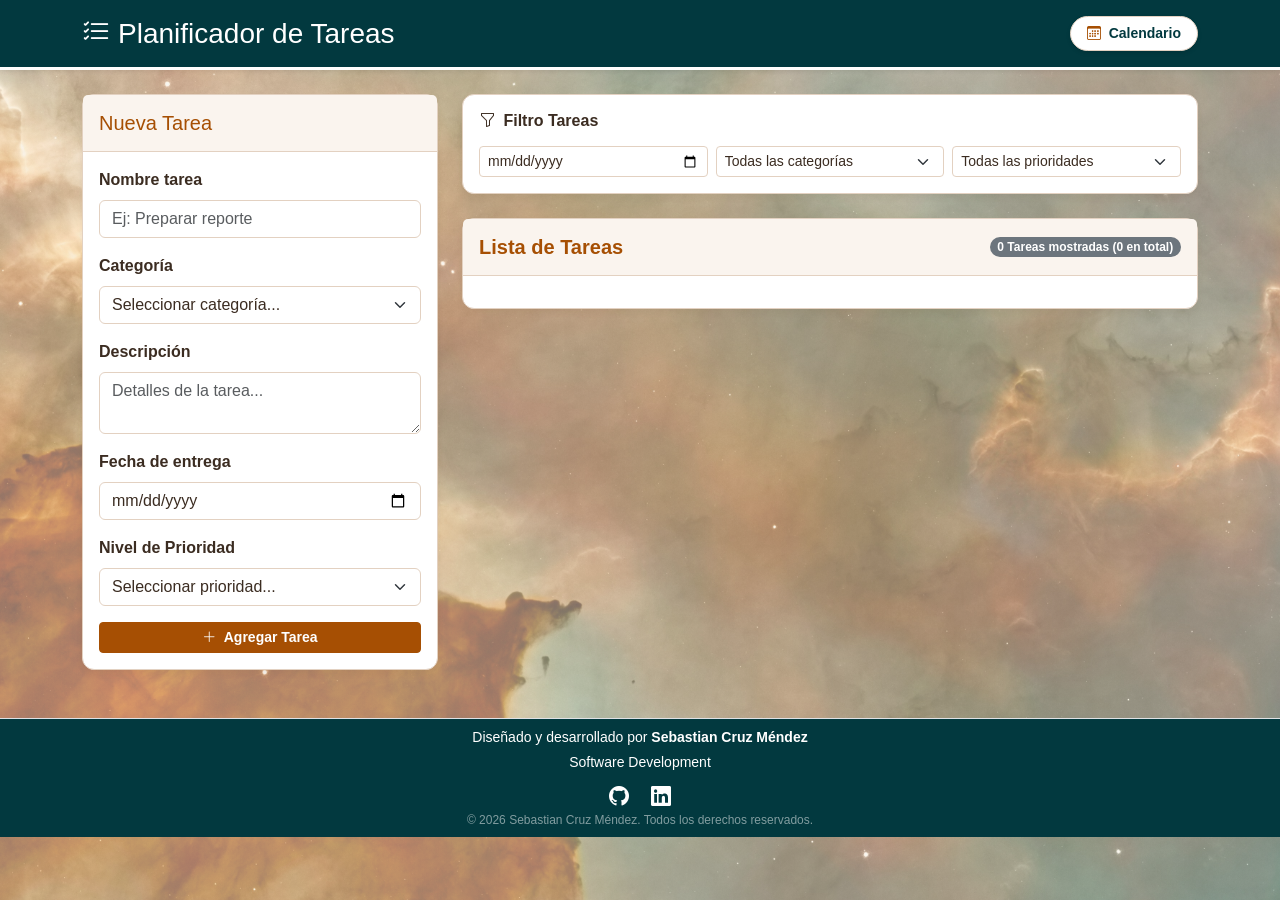
<file: index.html>
<!DOCTYPE html>
<html lang="es">

<head>
  <meta charset="UTF-8">
  <meta name="viewport" content="width=device-width, initial-scale=1.0">
  <title>Planificador de Tareas</title>
  <link href="https://cdn.jsdelivr.net/npm/bootstrap@5.3.2/dist/css/bootstrap.min.css" rel="stylesheet">
  <link rel="stylesheet" href="https://cdn.jsdelivr.net/npm/bootstrap-icons@1.11.1/font/bootstrap-icons.css">
  <link rel="stylesheet" href="./planificador_tareas/css/style.css">
</head>

<body class="bg-light">

  <header class="bg-primary text-white py-3 mb-4 shadow-sm">
    <div class="container d-flex justify-content-between align-items-center">
      <h1 class="h3 mb-0"><i class="bi bi-list-check me-2"></i>Planificador de Tareas</h1>
      <button class="btn btn-calendar-nav btn-sm" data-bs-toggle="modal" data-bs-target="#calendarModal">
        <i class="bi bi-calendar3 me-1"></i> Calendario
      </button>
    </div>
  </header>

  <main class="container mb-5">
    <div class="row g-4">

      <div class="col-lg-4">
        <div class="card shadow-sm border-0 sticky-top" style="top: 1rem;">
          <div class="card-header bg-white py-3">
            <h2 class="h5 card-title mb-0">Nueva Tarea</h2>
          </div>
          <div class="card-body">

            <div id="alertError" class="alert alert-danger alert-dismissible fade show d-none" role="alert">
              <i class="bi bi-exclamation-triangle-fill me-2"></i>
              <span id="alertMessage">Por favor, completa todos los campos requeridos.</span>
            </div>

            <form id="taskForm">
              <div class="mb-3">
                <label for="newTaskNameInput" class="form-label fw-bold">Nombre tarea</label>
                <input type="text" class="form-control" id="newTaskNameInput" placeholder="Ej: Preparar reporte">
              </div>

              <div class="mb-3">
                <label for="newTaskCategory" class="form-label fw-bold">Categoría</label>
                <select class="form-select" id="newTaskCategory">
                  <option value="" selected disabled>Seleccionar categoría...</option>
                  <option value="Trabajo">Trabajo</option>
                  <option value="Estudio">Estudio</option>
                  <option value="Personal">Personal</option>
                  <option value="Otra">Otra...</option>
                </select>
              </div>

              <div class="mb-3 d-none" id="customCategoryContainer">
                <label for="newCustomCategoryInput" class="form-label fw-bold">Escribe la nueva categoría</label>
                <input type="text" class="form-control" id="newCustomCategoryInput" placeholder="Ej: Deportes">
              </div>

              <div class="mb-3">
                <label for="newTaskDescription" class="form-label fw-bold">Descripción</label>
                <textarea class="form-control" id="newTaskDescription" rows="2"
                  placeholder="Detalles de la tarea..."></textarea>
              </div>

              <div class="mb-3">
                <label for="newTaskDueDate" class="form-label fw-bold">Fecha de entrega</label>
                <input type="date" class="form-control" id="newTaskDueDate">
              </div>

              <div class="mb-3">
                <label for="newTaskPriority" class="form-label fw-bold">Nivel de Prioridad</label>
                <select class="form-select" id="newTaskPriority">
                  <option value="" selected disabled>Seleccionar prioridad...</option>
                  <option value="Alto">Alto</option>
                  <option value="Medio">Medio</option>
                  <option value="Bajo">Bajo</option>
                </select>
              </div>

              <button type="submit" class="btn btn-primary btn-sm w-100">
                <i class="bi bi-plus-lg me-1"></i> Agregar Tarea
              </button>
            </form>
          </div>
        </div>
      </div>

      <div class="col-lg-8">
        <div class="card shadow-sm border-0 mb-4">
          <div class="card-body py-3">
            <h3 class="h6 fw-bold mb-3"><i class="bi bi-funnel me-1"></i> Filtro Tareas</h3>
            <div class="row g-2">
              <div class="col-sm-4">
                <input type="date" id="filterDate" class="form-control form-control-sm" title="Filtrar por fecha">
              </div>
              <div class="col-sm-4">
                <select id="filterCategory" class="form-select form-select-sm">
                  <option value="">Todas las categorías</option>
                  <option value="Trabajo">Trabajo</option>
                  <option value="Estudio">Estudio</option>
                  <option value="Personal">Personal</option>
                </select>
              </div>
              <div class="col-sm-4">
                <select id="filterPriority" class="form-select form-select-sm">
                  <option value="">Todas las prioridades</option>
                  <option value="Alto">Alto</option>
                  <option value="Medio">Medio</option>
                  <option value="Bajo">Bajo</option>
                </select>
              </div>
            </div>
          </div>
        </div>

        <div class="card shadow-sm border-0">
          <div class="card-header bg-white py-3 d-flex justify-content-between align-items-center">
            <h2 class="h5 mb-0 fw-bold">Lista de Tareas</h2>
            <span id="taskCounter" class="badge bg-secondary rounded-pill">0 Tareas registradas</span>
          </div>
          <div class="card-body">
            <div id="taskList" class="row task-list-container">
            </div>
          </div>
        </div>
      </div>

    </div>
  </main>

  <div class="modal fade" id="calendarModal" tabindex="-1" aria-labelledby="calendarModalLabel" aria-hidden="true">
    <div class="modal-dialog modal-dialog-centered">
      <div class="modal-content">
        <div class="modal-header">
          <h5 class="modal-title fw-bold" id="calendarModalLabel"><i class="bi bi-calendar3 me-2"></i>Días con Tareas
          </h5>
          <button type="button" class="btn-close" data-bs-dismiss="modal" aria-label="Close"></button>
        </div>
        <div class="modal-body text-center">
          <ul id="calendarList" class="list-group list-group-flush text-start">
          </ul>
        </div>
      </div>
    </div>
  </div>
  <footer class="text-center py-2 mt-3 border-top text-white small">
    <p class="mb-1">Diseñado y desarrollado por <strong>Sebastian Cruz Méndez</strong></p>
    <p class="mb-2">Software Development</p>

    <div class="social-links fs-5">
      <a href="https://github.com/SebastianCruzMendez" target="_blank" rel="noopener noreferrer"
        class="social-icon me-3 text-decoration-none" title="GitHub">
        <i class="bi bi-github"></i>
      </a>
      <a href="https://www.linkedin.com/in/sebastian-cruz-m%C3%A9ndez-developer/" target="_blank"
        rel="noopener noreferrer" class="social-icon text-decoration-none" title="LinkedIn">
        <i class="bi bi-linkedin"></i>
      </a>
    </div>

    <p class="mb-0 text-white-50" style="font-size: 0.75rem;">
      &copy; 2026 Sebastian Cruz Méndez. Todos los derechos reservados.
    </p>
  </footer>

  <script src="https://cdn.jsdelivr.net/npm/bootstrap@5.3.2/dist/js/bootstrap.bundle.min.js"></script>
  <script src="./planificador_tareas/JS/taskManager.js"></script>
  <script src="./planificador_tareas/JS/index.js"></script>
</body>

</html>
</file>
<file: planificador_tareas/css/style.css>
/* ===================================================
   1. DESIGN TOKENS (SISTEMA DE COLOR)
   =================================================== */
:root {
  /* Tokens Principales de Marca / Dominio */
  --color-primary: #02393F;
  --color-accent: #A64F03;
  --color-accent-hover: #4a3221;
  --color-danger: #d46c59;

  /* Tokens de Estructura y Fondos (Superficies) */
  --color-bg-app: #f5ede4;
  --color-surface-card: #ffffff;
  --color-surface-subtle: #faf4ee;
  --color-border-subtle: #e3d1c1;

  /* Tokens de Tipografía */
  --color-text-main: #3b2c21;
  --color-text-muted: #8c7868;
  --color-text-inverse: #ffffff;
}

/* ===================================================
   2. ESTILOS GENERALES Y LAYOUT
   =================================================== */
body {
  background-color: var(--color-bg-app) !important;
  background-image: linear-gradient(rgba(245, 237, 228, 0.45), rgba(245, 237, 228, 0.45)), url('../img/fondo1.jpg'); 
  background-size: cover;       
  background-position: center;  
  background-repeat: no-repeat; 
  background-attachment: fixed;
  color: var(--color-text-main) !important;
  font-family: 'Segoe UI', Tahoma, Geneva, Verdana, sans-serif;
}

/* Header Principal / Navbar */
header.bg-primary {
  background-color: var(--color-primary) !important;
  color: var(--color-text-inverse) !important;
  border-bottom: 3px solid var(--color-surface-card);
}

/* Botón de Calendario en Navbar */
.btn-calendar-nav {
  background-color: var(--color-surface-card) !important;
  color: var(--color-primary) !important;
  border: 1px solid var(--color-border-subtle) !important;
  border-radius: 20px;
  padding: 6px 16px;
  font-weight: 600;
  transition: all 0.25s ease-in-out;
  box-shadow: 0 2px 4px rgba(0, 0, 0, 0.12);
}

.btn-calendar-nav:hover {
  background-color: var(--color-accent) !important;
  color: var(--color-text-inverse) !important;
  border-color: var(--color-accent) !important;
  transform: translateY(-2px);
  box-shadow: 0 4px 8px rgba(0, 0, 0, 0.2);
}

.btn-calendar-nav i {
  color: var(--color-accent);
  transition: color 0.25s ease-in-out;
}

.btn-calendar-nav:hover i {
  color: var(--color-text-inverse);
}

/* ===================================================
   3. COMPONENTES: TARJETAS Y FORMULARIOS
   =================================================== */
.card {
  background-color: var(--color-surface-card) !important;
  color: var(--color-text-main) !important;
  border: 1px solid var(--color-border-subtle) !important;
  border-radius: 12px;
  box-shadow: 0 4px 6px rgba(106, 75, 53, 0.08) !important;
}

.card-header {
  background-color: var(--color-surface-subtle) !important;
  border-bottom: 1px solid var(--color-border-subtle) !important;
  color: var(--color-accent) !important;
}

.form-control, 
.form-select {
  background-color: var(--color-surface-card) !important;
  color: var(--color-text-main) !important;
  border: 1px solid var(--color-border-subtle) !important;
}

.btn-primary {
  background-color: var(--color-accent) !important;
  border-color: var(--color-accent) !important;
  color: var(--color-text-inverse) !important;
  font-weight: 600;
}

.btn-primary:hover {
  background-color: var(--color-accent-hover) !important;
  border-color: var(--color-accent-hover) !important;
}

/* ===================================================
   4. BOTONERA DE ACCIÓN EN LAS TARJETAS
   =================================================== */
.card .btn-group {
  gap: 6px;
}

.card .btn-group .btn {
  border-radius: 8px !important;
  font-size: 0.82rem;
  font-weight: 600;
  padding: 5px 12px;
  transition: all 0.25s ease-in-out;
  border-width: 1.5px;
}

/* Acciones Específicas */
.card .btn-group .done-button.btn-outline-success {
  color: #2e7d32 !important;
  border-color: #a5d6a7 !important;
  background-color: #f1f8e9;
}

.card .btn-group .done-button.btn-outline-success:hover {
  background-color: #2e7d32 !important;
  color: var(--color-text-inverse) !important;
  border-color: #2e7d32 !important;
  box-shadow: 0 3px 8px rgba(46, 125, 50, 0.25);
  transform: translateY(-1px);
}

.card .btn-group .done-button.btn-success {
  background-color: #2e7d32 !important;
  border-color: #2e7d32 !important;
  box-shadow: 0 2px 4px rgba(46, 125, 50, 0.2);
}

.card .btn-group .edit-button {
  color: var(--color-primary) !important;
  border-color: #b2dfdb !important;
  background-color: #e0f2f1;
}

.card .btn-group .edit-button:hover {
  background-color: var(--color-primary) !important;
  color: var(--color-text-inverse) !important;
  border-color: var(--color-primary) !important;
  box-shadow: 0 3px 8px rgba(2, 57, 63, 0.25);
  transform: translateY(-1px);
}

.card .btn-group .delete-button {
  color: var(--color-danger) !important;
  border-color: #f5c6cb !important;
  background-color: #fdf2f2;
}

.card .btn-group .delete-button:hover {
  background-color: var(--color-danger) !important;
  color: var(--color-text-inverse) !important;
  border-color: var(--color-danger) !important;
  box-shadow: 0 3px 8px rgba(212, 108, 89, 0.25);
  transform: translateY(-1px);
}

/* ===================================================
   5. CONTENEDOR Y SCROLLBAR
   =================================================== */
.task-list-container {
  max-height: 350px;
  overflow-y: auto;
  overflow-x: hidden;
  padding-right: 6px;
}

.task-list-container::-webkit-scrollbar {
  width: 8px;
}

.task-list-container::-webkit-scrollbar-track {
  background: var(--color-bg-app);
  border-radius: 4px;
}

.task-list-container::-webkit-scrollbar-thumb {
  background: var(--color-border-subtle);
  border-radius: 4px;
}

.task-list-container::-webkit-scrollbar-thumb:hover {
  background: var(--color-accent);
}

/* ===================================================
   6. MODAL Y CALENDARIO
   =================================================== */
#calendarModal .modal-content {
  background-color: var(--color-surface-card);
  border: 2px solid var(--color-border-subtle);
  border-radius: 16px;
  box-shadow: 0 10px 25px rgba(0, 0, 0, 0.2);
  overflow: hidden;
}

#calendarModal .modal-header {
  background-color: var(--color-primary);
  color: var(--color-text-inverse);
  border-bottom: 2px solid var(--color-border-subtle);
}

#calendarModal .modal-title {
  color: var(--color-text-inverse);
}

#calendarModal .btn-close {
  filter: invert(1) grayscale(100%) brightness(200%);
}

.calendar-grid-header {
  display: grid;
  grid-template-columns: repeat(7, 1fr);
  text-align: center;
  font-weight: bold;
  color: var(--color-accent);
  font-size: 0.85rem;
}

.calendar-day-label {
  padding: 4px 0;
}

.calendar-grid-days {
  display: grid;
  grid-template-columns: repeat(7, 1fr);
  gap: 6px;
}

.calendar-day {
  aspect-ratio: 1;
  background-color: var(--color-surface-subtle);
  border: 1px solid var(--color-border-subtle);
  border-radius: 8px;
  display: flex;
  flex-direction: column;
  align-items: center;
  justify-content: center;
  position: relative;
  font-size: 0.85rem;
  font-weight: 500;
  color: var(--color-text-main);
  transition: all 0.2s ease;
}

.calendar-day.empty {
  background-color: transparent;
  border: none;
}

.calendar-day.is-today {
  border: 2px solid var(--color-primary);
  font-weight: bold;
}

.calendar-day.has-tasks {
  background-color: #fbeee0;
  border-color: var(--color-accent);
  font-weight: bold;
  color: var(--color-accent);
  cursor: pointer;
  box-shadow: 0 2px 4px rgba(166, 79, 3, 0.15);
}

.calendar-day.has-tasks:hover {
  transform: scale(1.08);
  background-color: var(--color-accent);
  color: var(--color-text-inverse);
}

.task-badge-dot {
  position: absolute;
  bottom: 3px;
  font-size: 0.65rem;
  background-color: var(--color-accent);
  color: var(--color-text-inverse);
  border-radius: 50%;
  width: 16px;
  height: 16px;
  display: flex;
  align-items: center;
  justify-content: center;
}

.calendar-day.has-tasks:hover .task-badge-dot {
  background-color: var(--color-surface-card);
  color: var(--color-accent);
}

/* ===================================================
   7. ESTILOS DEL FOOTER
   =================================================== */
footer {
  background-color: var(--color-primary) !important;
  color: var(--color-text-inverse) !important;
  border-top: 3px solid var(--color-surface-card) !important;
  padding-top: 0.75rem !important;
  padding-bottom: 0.75rem !important;
  margin-top: 1rem !important;
}

footer p {
  color: var(--color-text-inverse) !important;
}

footer .social-icon {
  color: var(--color-text-inverse) !important;
  transition: all 0.25s ease-in-out;
  display: inline-block;
}

footer .social-icon:hover {
  color: var(--color-accent) !important;
  transform: translateY(-2px);
}
</file>
